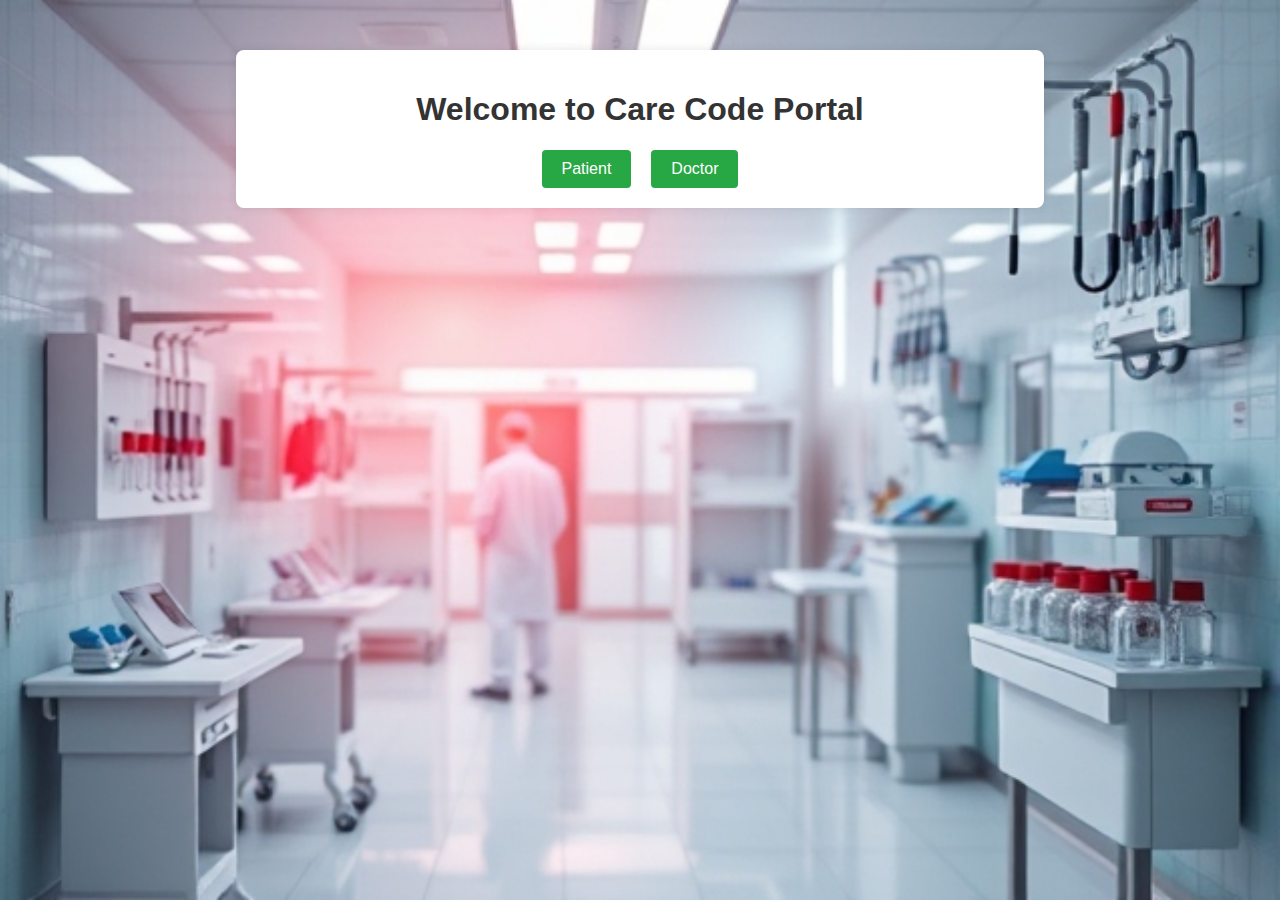
<file: index.html>
<!DOCTYPE html>
<html lang="en">
<head>
    <meta charset="UTF-8">
    <meta name="viewport" content="width=device-width, initial-scale=1.0">
    <title>Care Code Portal</title>
    <link rel="stylesheet" href="styles.css">
    <script src="script.js" defer></script>
</head>
<body>
    <div class="container">
        <h1>Welcome to Care Code Portal</h1>
        <div class="button-container">
            <button id="patientPortalBtn">Patient</button>
            <button id="doctorPortalBtn">Doctor</button>
        </div>
    </div>

    <script>
        document.getElementById('doctorPortalBtn').addEventListener('click', () => {
            window.location.href = 'login.html';
        });

        document.getElementById('patientPortalBtn').addEventListener('click', () => {
            window.location.href = 'http://localhost/Project%20cc/patient.php';
        });
    </script>
</body>
</html>
</file>
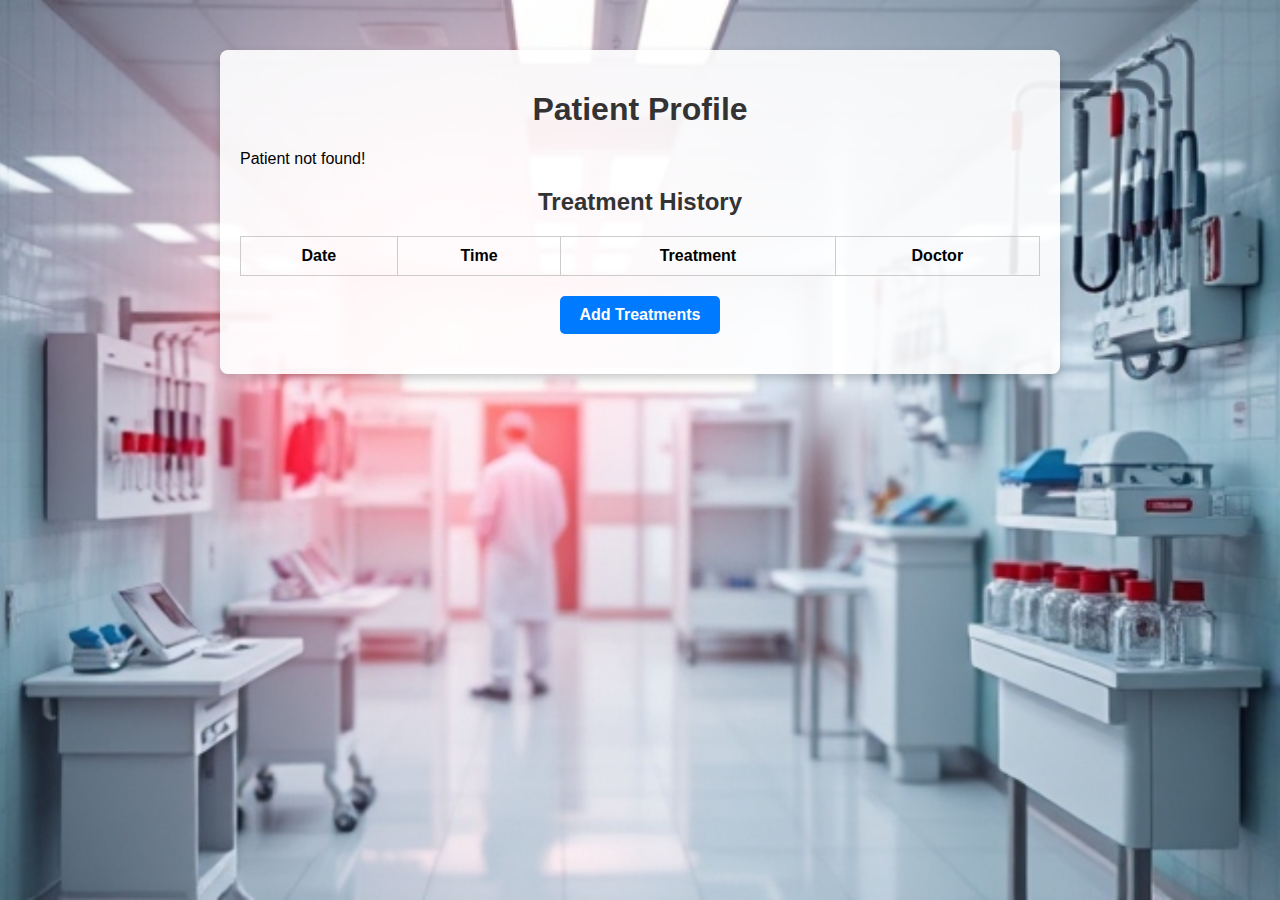
<file: doctor.html>
<!DOCTYPE html>
<html lang="en">
<head>
    <meta charset="UTF-8">
    <meta name="viewport" content="width=device-width, initial-scale=1.0">
    <title>Doctor's Patient Profile</title>
    <link rel="stylesheet" href="doctor.css">
    <script src="doctor.js" defer></script>
</head>
<body>
    <div class="container">
        <h1>Patient Profile</h1>
        <div id="patientDetails">
            <!-- Patient details will be dynamically populated here -->
        </div>
        <h2>Treatment History</h2>
        <table>
            <thead>
                <tr>
                    <th>Date</th>
                    <th>Time</th>
                    <th>Treatment</th>
                    <th>Doctor</th>
                </tr>
            </thead>
            <tbody id="treatmentTable">
                <!-- Treatment history will be dynamically populated here -->
            </tbody>
        </table>
        <button id="editPatientBtn">Add Treatments</button>
    </div>
</body>
</html>
</file>
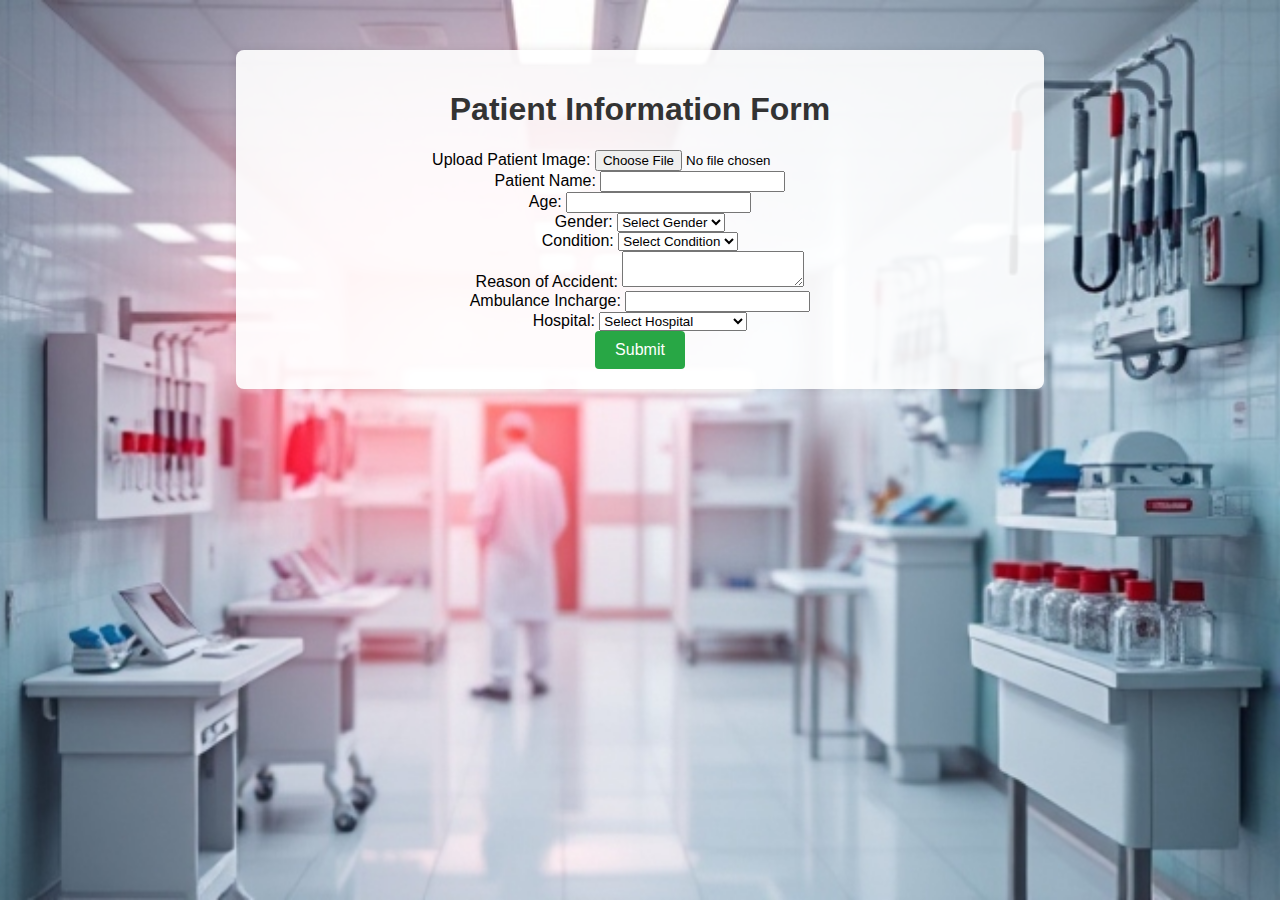
<file: patient.html>
<!DOCTYPE html>
<html lang="en">
<head>
    <meta charset="UTF-8">
    <meta name="viewport" content="width=device-width, initial-scale=1.0">
    <title>Care Code</title>
    <link rel="stylesheet" href="styles.css">
    <script src="script.js" defer></script>
    <style>
        body {
            font-family: Arial, sans-serif;
            margin: 0;
            padding: 0;
            background: url("image.jpg") no-repeat center center fixed;
            background-size: cover;
        }
        .container {
            background: rgba(255, 255, 255, 0.9);
            border-radius: 8px;
            padding: 20px;
        }
        .critical {
            background-color: #f8d7da;
        }
        .moderate {
            background-color: #fff3cd;
        }
        .stable {
            background-color: #d4edda;
        }
    </style>
</head>
<body>
    <div class="container" id="formContainer">
        <h1>Patient Information Form</h1>
        <form id="patientForm" action="patient-insert.php" method="post" enctype="multipart/form-data">
            <div class="form-group">
                <label for="patientImage">Upload Patient Image:</label>
                <input type="file" id="patientImage" name="patientImage" accept="image/*" capture="camera" required>
            </div>

            <div class="form-group">
                <label for="patientName">Patient Name:</label>
                <input type="text" id="patientName" name="patientName" required>
            </div>

            <div class="form-group">
                <label for="patientAge">Age:</label>
                <input type="number" id="patientAge" name="patientAge" required>
            </div>

            <div class="form-group">
                <label for="gender">Gender:</label>
                <select id="gender" name="gender" required>
                    <option value="">Select Gender</option>
                    <option value="Male">Male</option>
                    <option value="Female">Female</option>
                    <option value="Other">Other</option>
                </select>
            </div>

            <div class="form-group">
                <label for="condition">Condition:</label>
                <select id="condition" name="condition" required>
                    <option value="">Select Condition</option>
                    <option value="Critical">Critical</option>
                    <option value="Moderate">Moderate</option>
                    <option value="Stable">Stable</option>
                </select>
            </div>

            <div class="form-group">
                <label for="reason">Reason of Accident:</label>
                <textarea id="reason" name="reason" required></textarea>
            </div>

            <div class="form-group">
                <label for="ambulanceIncharge">Ambulance Incharge:</label>
                <input type="text" id="ambulanceIncharge" name="ambulanceIncharge" required>
            </div>

            <div class="form-group">
                <label for="hospital">Hospital:</label>
                <select id="hospital" name="hospital" required>
                    <option value="">Select Hospital</option>
                    <!-- Options can be dynamically populated -->
                </select>
            </div>

            <div class="form-group" id="doctorGroup" style="display: none;">
                <label for="doctor">Available Doctors:</label>
                <select id="doctor" name="doctor">
                    <option value="">Select Doctor</option>
                    <!-- Options can be dynamically populated -->
                </select>
            </div>

            <button type="submit">Submit</button>
        </form>
    </div>
</body>
</html>
</file>
<file: styles.css>
/* General Body Styles */
body {
    font-family: Arial, sans-serif;
    margin: 0;
    padding: 0;
    background-color: #f4f4f4;
    background-image: url('image.jpg'); /* Replace 'background.jpg' with your image path */
    background-size: cover;
    background-position: center;
    background-attachment: fixed;
}

/* Container Styles */
.container {
    width: 60%;
    margin: 50px auto;
    padding: 20px;
    background-color: white;
    border-radius: 8px;
    box-shadow: 0 0 10px rgba(0, 0, 0, 0.1);
    text-align: center; /* Center-aligns the content inside the container */
}

/* Heading Styles */
h1 {
    color: #333;
}

/* Button Container Styles */
.button-container {
    display: flex;
    justify-content: center;
    gap: 20px; /* Adds spacing between the buttons */
    margin-top: 20px;
}

/* Button Styles */
button {
    padding: 10px 20px;
    font-size: 16px;
    color: white;
    background-color: #28a745;
    border: none;
    border-radius: 4px;
    cursor: pointer;
    transition: background-color 0.3s ease; /* Smooth hover effect */
}

button:hover {
    background-color: #218838;
}

/* Doctor Assigned Section */
.doctor-assigned {
    text-align: center;
    font-size: 20px;
    font-weight: bold;
    color: #333;
    margin-top: 30px;
    padding: 10px;
    border: 2px solid #28a745;
    border-radius: 5px;
    background-color: #e9f7ef;
}

/* Patient Information Styles */
.patient-info {
    margin-top: 20px;
    padding: 20px;
    border-radius: 8px;
}

.patient-info.critical {
    background-color: #f8d7da;
    color: #721c24;
    border: 1px solid #f5c6cb;
}

.patient-info.moderate {
    background-color: #fff3cd;
    color: #856404;
    border: 1px solid #ffeeba;
}

.patient-info.stable {
    background-color: #d4edda;
    color: #155724;
    border: 1px solid #c3e6cb;
}

/* File Upload Section Styles */
#fileUploadForm {
    display: flex;
    flex-direction: column;
    align-items: center;
}

#fileUploadStatus {
    text-align: center;
    font-size: 16px;
    margin-top: 10px;
}

/* File Preview Styles */
#filePreview {
    margin-top: 20px;
    display: flex;
    flex-direction: column;
    align-items: center;
}

#filePreview img {
    max-width: 100%;
    height: auto;
    margin: 10px 0;
}

#filePreview object {
    width: 100%;
    height: 500px;
    margin: 10px 0;
}
</file>
<file: doctor.css>
body {
    font-family: Arial, sans-serif;
    margin: 0;
    padding: 0;
    background: url('image.jpg') no-repeat center center fixed;
    background-size: cover;
}

.container {
    max-width: 800px;
    margin: 50px auto;
    padding: 20px;
    background: rgba(255, 255, 255, 0.9);
    border-radius: 8px;
    box-shadow: 0 4px 10px rgba(0, 0, 0, 0.2);
}

h1, h2, h3 {
    text-align: center;
    color: #333;
}

#patientProfile {
    margin: 20px 0;
}

.patient-card {
    border: 1px solid #ccc;
    border-radius: 8px;
    padding: 15px;
    margin-bottom: 20px;
    cursor: pointer;
    transition: box-shadow 0.3s ease;
}

.patient-card:hover {
    box-shadow: 0 4px 10px rgba(0, 0, 0, 0.2);
}

button {
    display: block;
    margin: 20px auto;
    padding: 10px 20px;
    background-color: #007bff;
    color: white;
    border: none;
    border-radius: 5px;
    font-size: 16px;
    cursor: pointer;
    font-weight: bold;
}

button:hover {
    background-color: #0056b3;
}

table {
    width: 100%;
    border-collapse: collapse;
    margin-top: 20px;
}

table, th, td {
    border: 1px solid #ccc;
}

th, td {
    padding: 10px;
    text-align: center;
}

textarea {
    width: 100%;
    padding: 10px;
    margin: 10px 0;
    border: 1px solid #ccc;
    border-radius: 5px;
}
</file>
